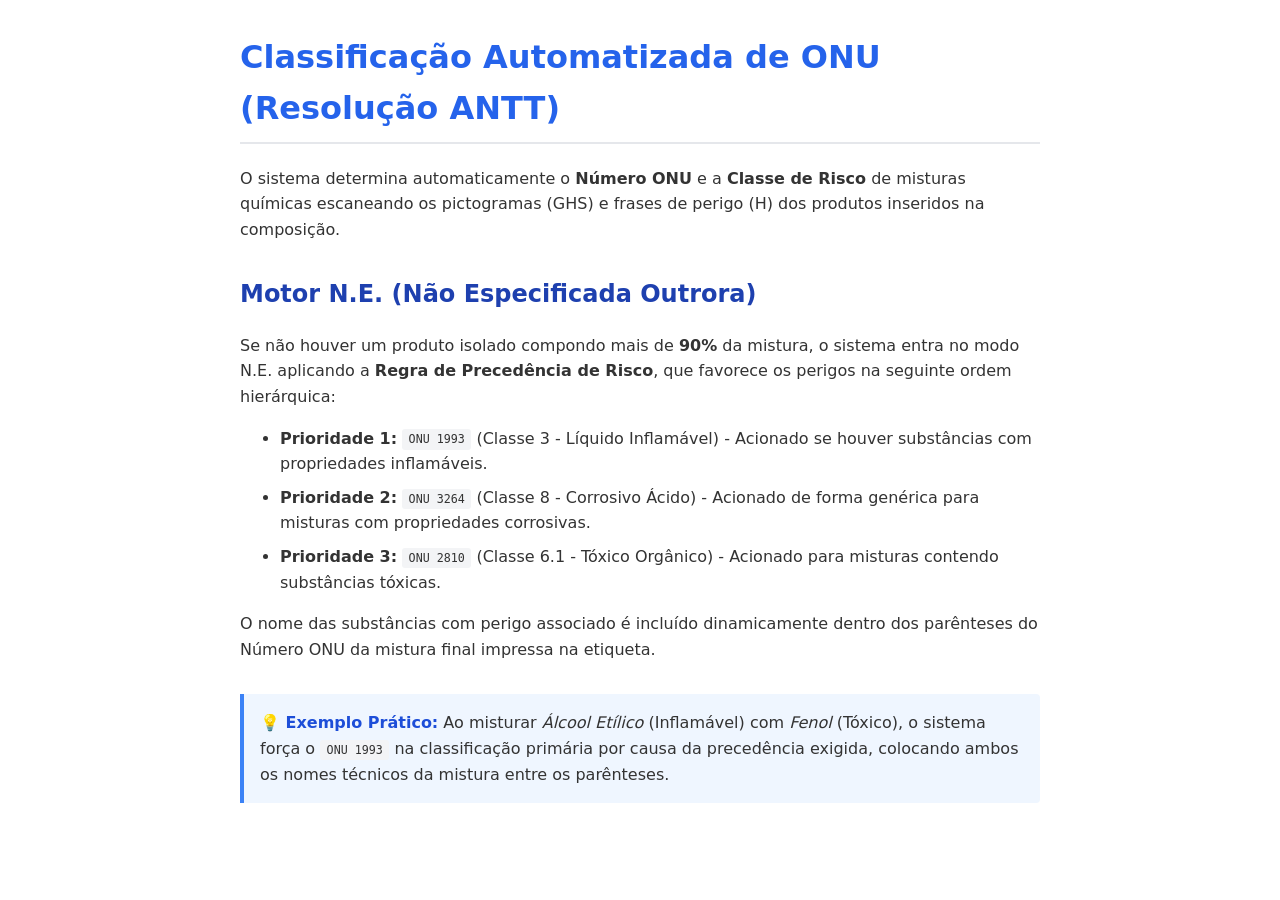
<file: relatorio_onu.html>
<!DOCTYPE html>
<html lang="pt-BR">
<head>
    <meta charset="UTF-8">
    <title>Regras de Classificação ONU para Misturas</title>
    <style>
        body { font-family: system-ui, -apple-system, sans-serif; line-height: 1.6; max-width: 800px; margin: 2rem auto; padding: 0 1rem; color: #333; }
        h1 { color: #2563eb; border-bottom: 2px solid #e5e7eb; padding-bottom: 0.5rem; }
        h2 { color: #1e40af; margin-top: 2rem; }
        ul { margin-bottom: 1rem; }
        li { margin-bottom: 0.5rem; }
        .tip { background: #eff6ff; border-left: 4px solid #3b82f6; padding: 1rem; margin-top: 2rem; border-radius: 0 4px 4px 0; }
        .tip strong { color: #1d4ed8; }
        code { background: #f3f4f6; padding: 0.2rem 0.4rem; border-radius: 3px; font-size: 0.9em; }
    </style>
</head>
<body>

    <h1>Classificação Automatizada de ONU (Resolução ANTT)</h1>

    <p>O sistema determina automaticamente o <strong>Número ONU</strong> e a <strong>Classe de Risco</strong> de misturas químicas escaneando os pictogramas (GHS) e frases de perigo (H) dos produtos inseridos na composição.</p>

    <h2>Motor N.E. (Não Especificada Outrora)</h2>
    <p>Se não houver um produto isolado compondo mais de <strong>90%</strong> da mistura, o sistema entra no modo N.E. aplicando a <strong>Regra de Precedência de Risco</strong>, que favorece os perigos na seguinte ordem hierárquica:</p>
    
    <ul>
        <li><strong>Prioridade 1:</strong> <code>ONU 1993</code> (Classe 3 - Líquido Inflamável) - Acionado se houver substâncias com propriedades inflamáveis.</li>
        <li><strong>Prioridade 2:</strong> <code>ONU 3264</code> (Classe 8 - Corrosivo Ácido) - Acionado de forma genérica para misturas com propriedades corrosivas.</li>
        <li><strong>Prioridade 3:</strong> <code>ONU 2810</code> (Classe 6.1 - Tóxico Orgânico) - Acionado para misturas contendo substâncias tóxicas.</li>
    </ul>

    <p>O nome das substâncias com perigo associado é incluído dinamicamente dentro dos parênteses do Número ONU da mistura final impressa na etiqueta.</p>

    <div class="tip">
        <strong>💡 Exemplo Prático:</strong> Ao misturar <em>Álcool Etílico</em> (Inflamável) com <em>Fenol</em> (Tóxico), o sistema força o <code>ONU 1993</code> na classificação primária por causa da precedência exigida, colocando ambos os nomes técnicos da mistura entre os parênteses.
    </div>

</body>
</html>
</file>
